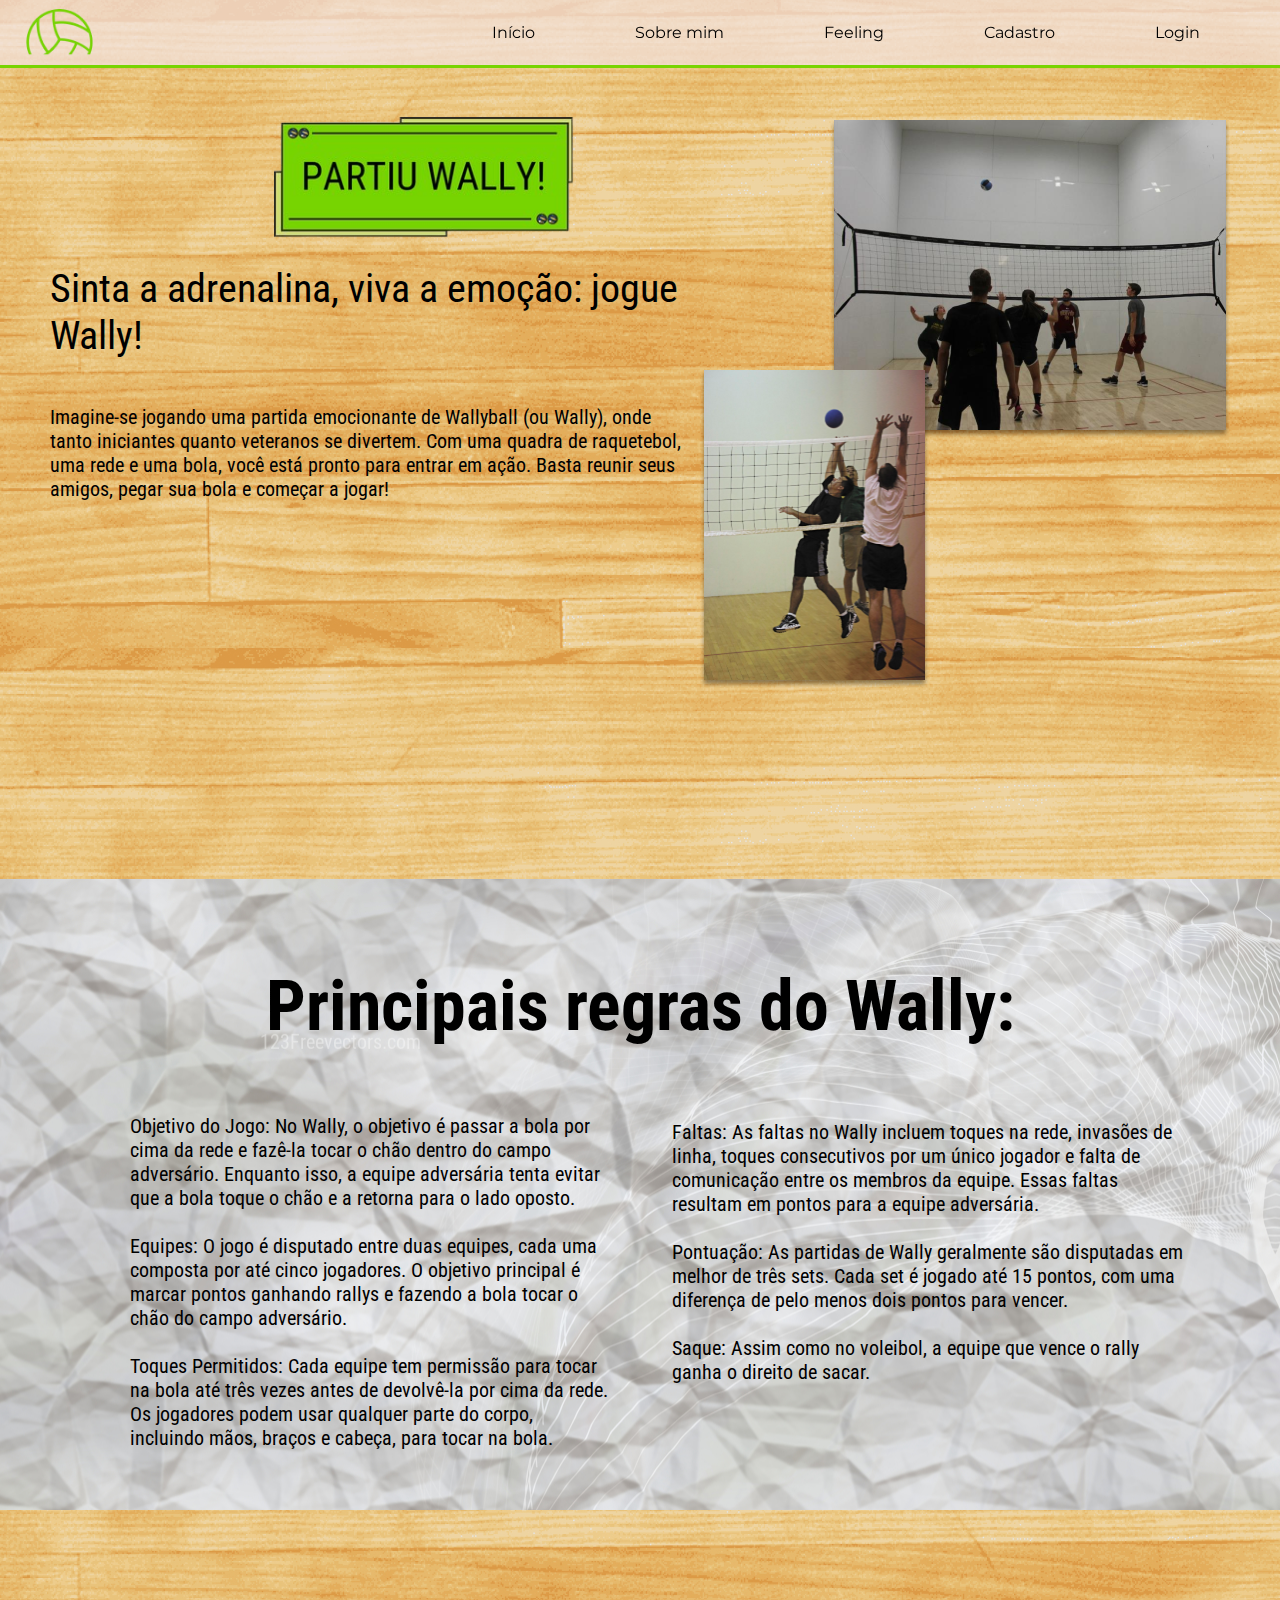
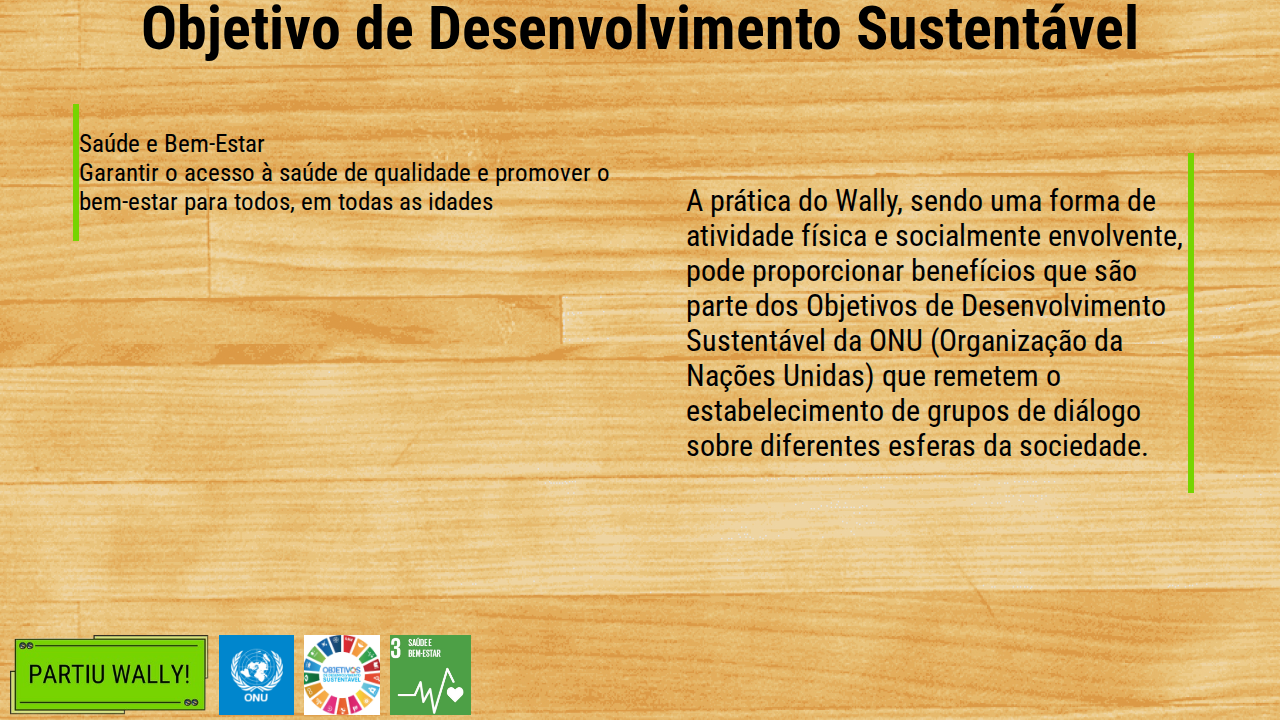
<file: public/index.html>
<!DOCTYPE html>
<html lang="en">

<head>
    <meta charset="UTF-8">
    <meta name="viewport" content="width=device-width, initial-scale=1.0">
    <title>Tela Inicial</title>
    <link rel="stylesheet" href="./css/index.css">
    <link rel="icon" href="./assets/imagens/partiuWally.png">
</head>

<body>
    <div id="nav" class="navBar">
        <img src="./assets/imagens/logo.png">
        <ul class="container">
            <li class="navItem"><a href="index.html" class="navLink">Início</a></li>
            <li class="navItem"><a href="sobremim.html" class="navLink">Sobre mim</a></li>
            <li class="navItem"><a href="feedback.html" class="navLink">Feeling</a></li>
            <li class="navItem"><a href="cadastro.html" class="navLink">Cadastro</a></li>
            <li class="navItem"><a href="login.html" class="navLink">Login</a></li>
        </ul>
    </div>
    <div class="telaInicialAll">
        <div class="telaInicial">
            <div class="conteudoTitulo"><br><br><br>
                <img src="./assets/imagens/partiuWally.png">
                <h1>Sinta a adrenalina, viva a emoção: jogue Wally!</h1>
                <p>Imagine-se jogando uma partida emocionante de Wallyball (ou Wally), onde tanto iniciantes quanto
                    veteranos se divertem. Com uma quadra de raquetebol, uma rede e uma bola, você está pronto para
                    entrar em ação. Basta
                    reunir seus amigos, pegar sua bola e começar a jogar!</p>
            </div>
            <div class="fotos">
                <img id="wally5" src="./assets/imagens/wally5.svg">
                <img id="wally3" src="./assets/imagens/wally3.svg">
            </div>
        </div>
        <div class="telaRegras">
            <div class="conteudoTituloRegras">
                <h1>Principais regras do Wally:</h1>
                <div class="regrasLeft">
                    <p>Objetivo do Jogo: No Wally, o objetivo é passar a bola por cima da rede e fazê-la tocar o chão
                        dentro
                        do
                        campo adversário. Enquanto isso, a equipe adversária tenta evitar que a bola toque o chão e a
                        retorna
                        para o lado oposto. <br><br>
                        Equipes: O jogo é disputado entre duas equipes, cada uma composta por até cinco jogadores. O
                        objetivo
                        principal é marcar pontos ganhando rallys e fazendo a bola tocar o chão do campo adversário.
                        <br><br>Toques Permitidos: Cada equipe tem permissão para tocar na bola até três vezes antes de
                        devolvê-la por
                        cima da rede. Os jogadores podem usar qualquer parte do corpo, incluindo mãos, braços e cabeça,
                        para
                        tocar na bola.
                    </p>
                </div>
                <div class="regrasRight">
                    <p>Faltas: As faltas no Wally incluem toques na rede, invasões de linha, toques consecutivos por um
                        único
                        jogador e falta de comunicação entre os membros da equipe. Essas faltas resultam em pontos para
                        a
                        equipe
                        adversária. <br><br>
                        Pontuação: As partidas de Wally geralmente são disputadas em melhor de três sets. Cada set é
                        jogado
                        até
                        15 pontos, com uma diferença de pelo menos dois pontos para vencer. <br><br>
                        Saque: Assim como no voleibol, a equipe que vence o rally ganha o direito de sacar. </p>
                </div>
            </div>
        </div>
        <div class="telaONU">
            <div class="telaONUTitulo">
                <h1>Objetivo de Desenvolvimento Sustentável</h1>
                <div class="SaudeBemEstar">
                    <p>Saúde e Bem-Estar <br>
                        Garantir o acesso à saúde de qualidade e promover o <br> bem-estar para todos, em todas as idades</p>
                </div>
                <div class="praticaWally">
                    <p>A prática do Wally, sendo uma forma de atividade física e socialmente envolvente, pode
                        proporcionar benefícios que são parte dos Objetivos de Desenvolvimento Sustentável da ONU
                        (Organização da Nações Unidas) que remetem o estabelecimento de grupos de diálogo sobre
                        diferentes esferas da sociedade.</p>
                </div>
            </div>
        </div>
        <div id="logosONU" class="logosONU"></div>
</body>

</html>
<script>
    const listaDeImg = {
        link: ["./assets/imagens/partiuWally.png", 
        "./assets/imagens/onu.png", 
        "./assets/imagens/ods.png",
        "./assets/imagens/ods3.jpg"]
    }
    for (let position = 0; position<listaDeImg.link.length; position+=1){
        logosONU.innerHTML += `<img class="logosONU" src="${listaDeImg.link[position]}" height="95px
">`
    }
</script>
</file>
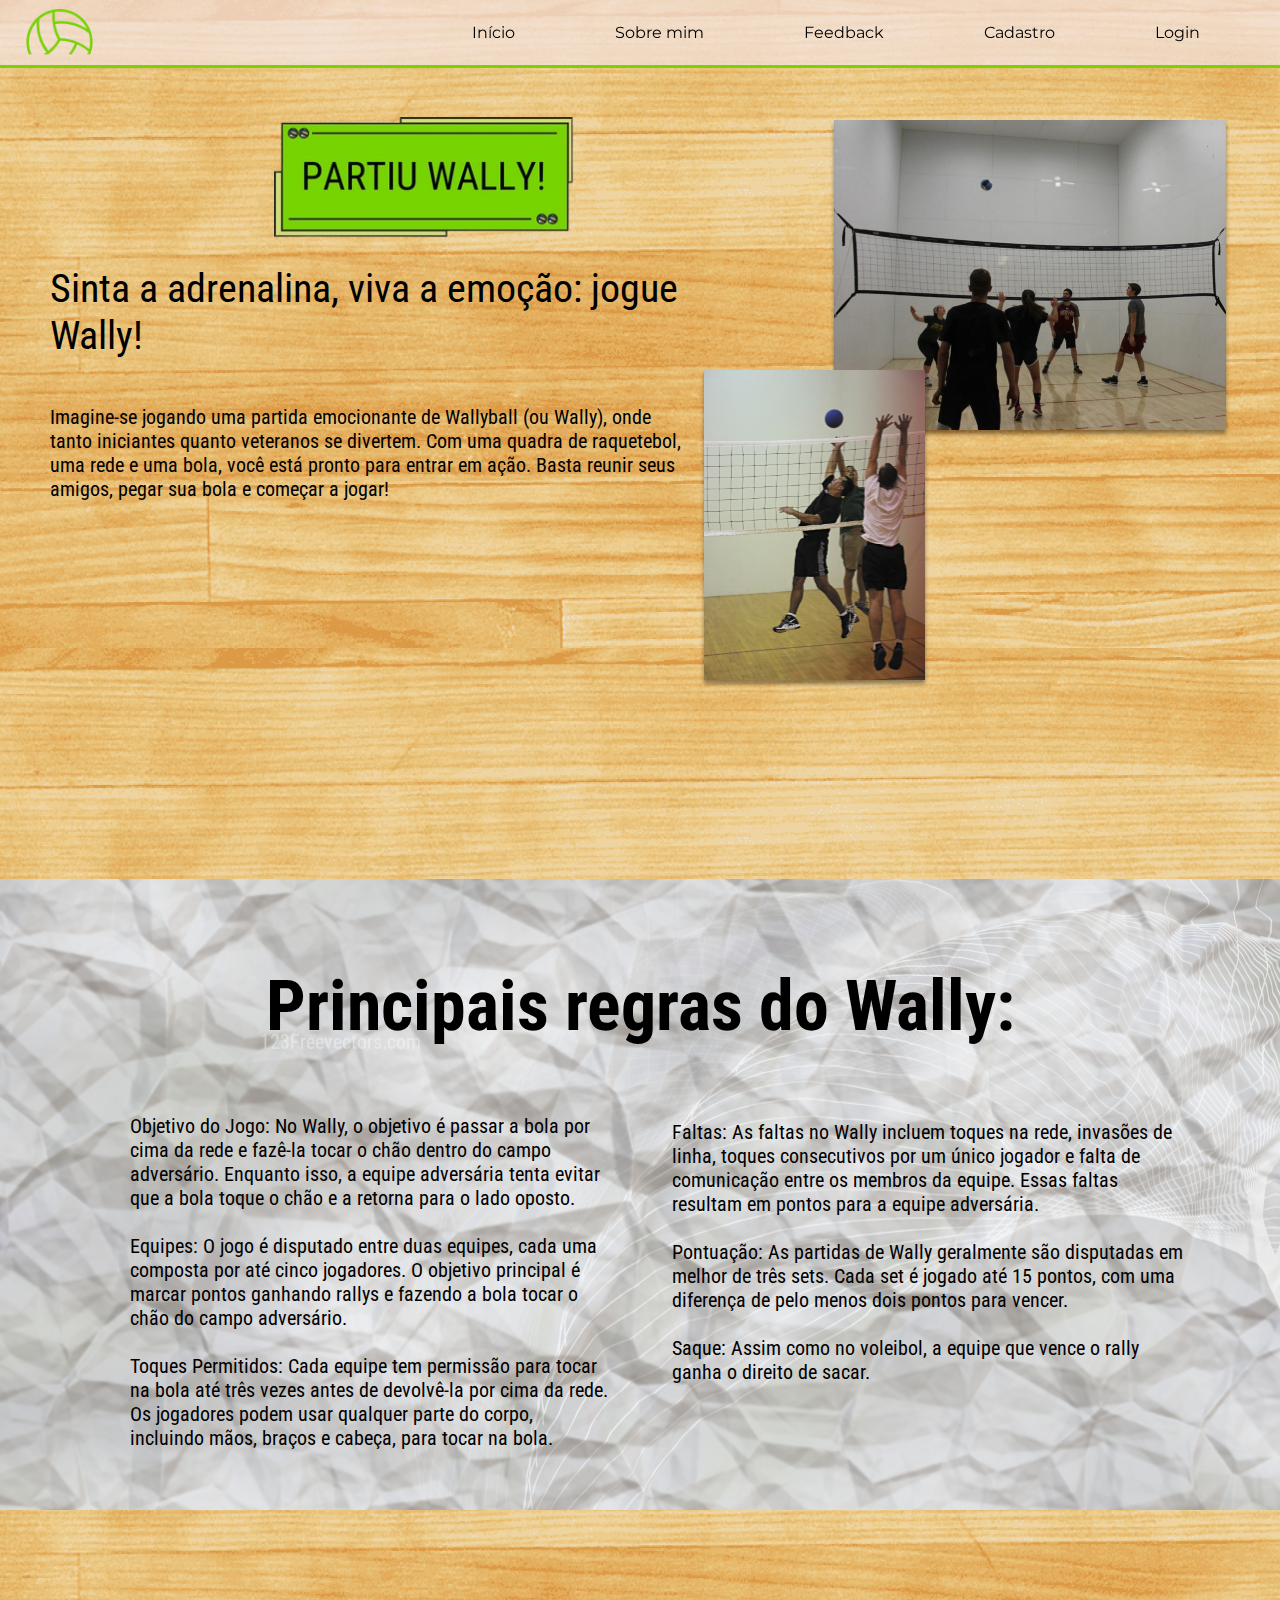
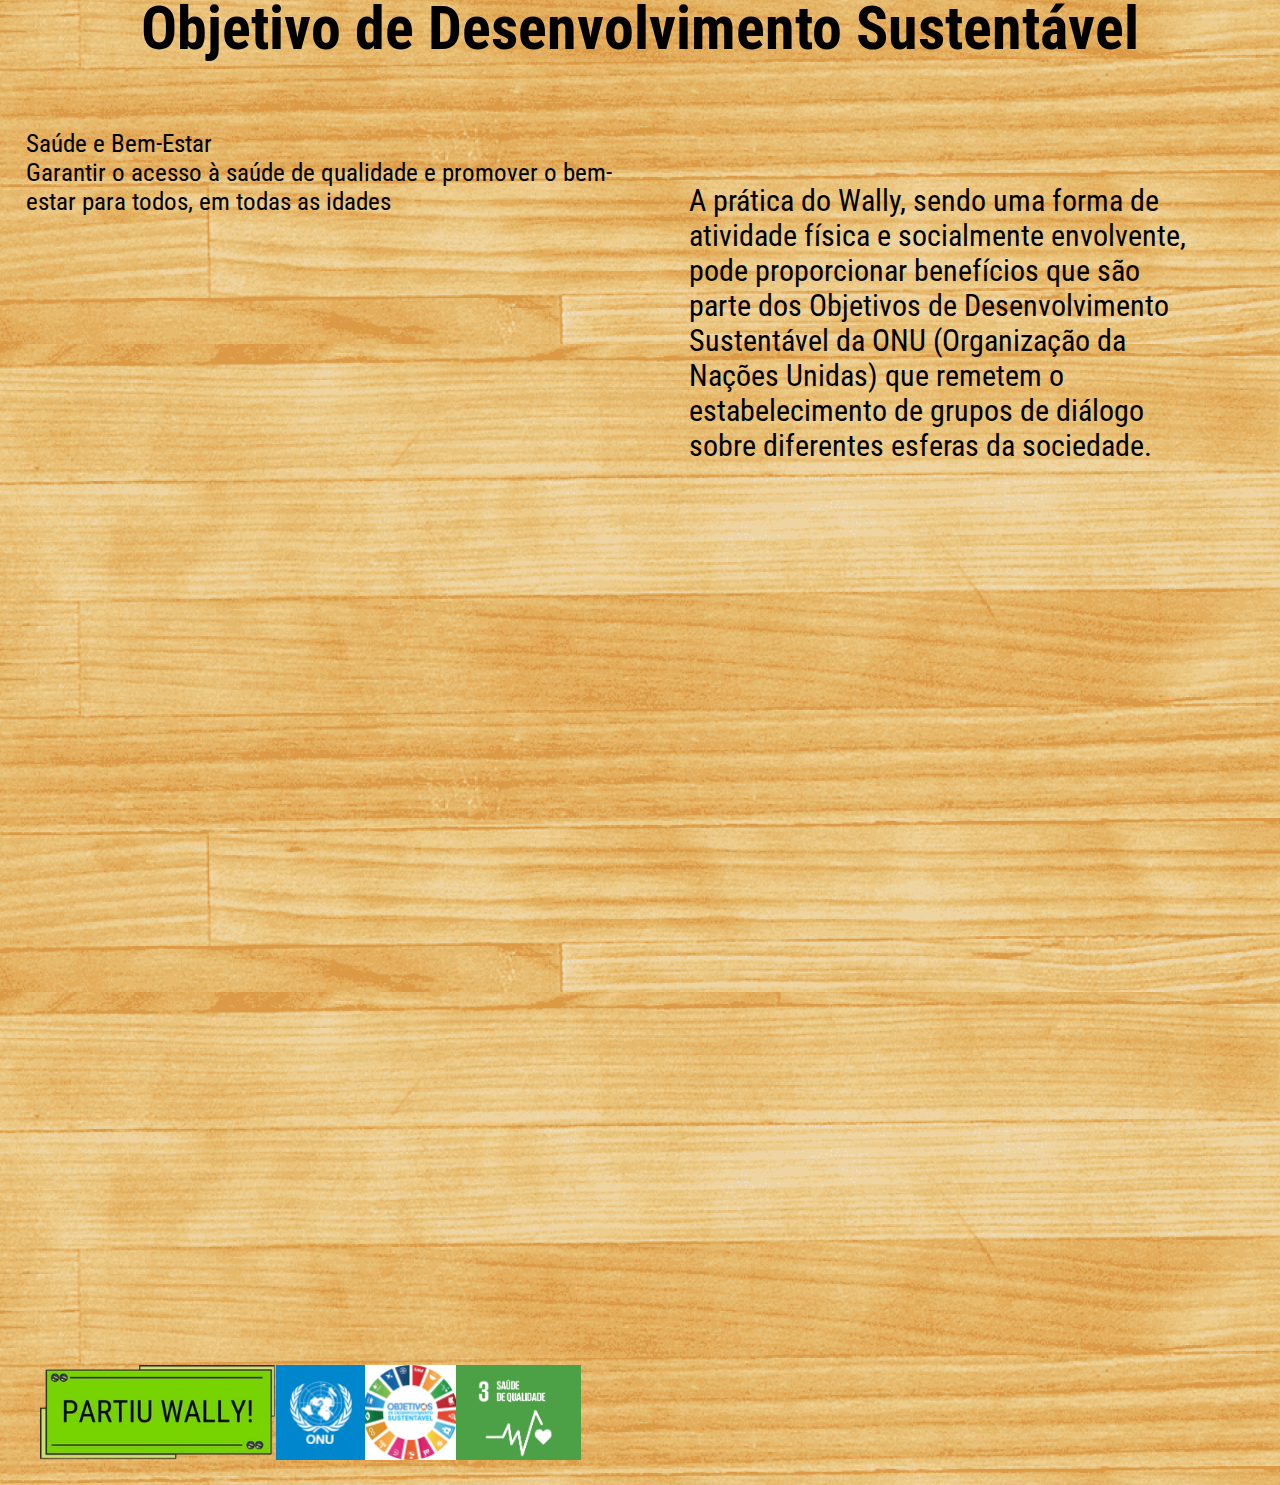
<file: public/telaInicial.html>
<!DOCTYPE html>
<html lang="en">

<head>
    <meta charset="UTF-8">
    <meta name="viewport" content="width=device-width, initial-scale=1.0">
    <title>Tela Inicial</title>
    <link rel="stylesheet" href="../assets/style/inicio.css">
    <link rel="icon" href="../assets/imagens/partiuWally.png">
</head>
<body>
    <div id="nav" class="navBar">
        <img src="../assets/imagens/logo.png">
        <ul class="container">
          <li class="navItem"><a href="telainicial.html" class="navLink">Início</a></li>
          <li class="navItem"><a href="sobremim.html" class="navLink">Sobre mim</a></li>
          <li class="navItem"><a href="feedback.html" class="navLink">Feedback</a></li>
          <li class="navItem"><a href="cadastro.html" class="navLink">Cadastro</a></li>
          <li class="navItem"><a href="login.html" class="navLink">Login</a></li>
        </ul>
      </div>
    <div class="telaInicialAll">
    <div class="telaInicial">
        <div class="conteudoTitulo"><br><br><br>
            <img src="../assets/imagens/partiuWally.png">
            <h1>Sinta a adrenalina, viva a emoção: jogue Wally!</h1>
            <p>Imagine-se jogando uma partida emocionante de Wallyball (ou Wally), onde tanto iniciantes quanto
                veteranos se divertem. Com uma quadra de raquetebol, uma rede e uma bola, você está pronto para
                entrar em ação. Basta
                reunir seus amigos, pegar sua bola e começar a jogar!</p>
        </div>
        <div class="fotos">
            <img id="wally5" src="../assets/imagens/wally5.svg">
            <img id="wally3" src="../assets/imagens/wally3.svg">
        </div>
    </div>
    <div class="telaRegras">
        <div class="conteudoTituloRegras">
            <h1>Principais regras do Wally:</h1>
            <div class="regrasLeft">
                <p>Objetivo do Jogo: No Wally, o objetivo é passar a bola por cima da rede e fazê-la tocar o chão dentro
                    do
                    campo adversário. Enquanto isso, a equipe adversária tenta evitar que a bola toque o chão e a
                    retorna
                    para o lado oposto. <br><br>
                    Equipes: O jogo é disputado entre duas equipes, cada uma composta por até cinco jogadores. O
                    objetivo
                    principal é marcar pontos ganhando rallys e fazendo a bola tocar o chão do campo adversário.
                    <br><br>Toques Permitidos: Cada equipe tem permissão para tocar na bola até três vezes antes de
                    devolvê-la por
                    cima da rede. Os jogadores podem usar qualquer parte do corpo, incluindo mãos, braços e cabeça, para
                    tocar na bola.
                </p>
            </div>
            <div class="regrasRight">
                <p>Faltas: As faltas no Wally incluem toques na rede, invasões de linha, toques consecutivos por um
                    único
                    jogador e falta de comunicação entre os membros da equipe. Essas faltas resultam em pontos para a
                    equipe
                    adversária. <br><br>
                    Pontuação: As partidas de Wally geralmente são disputadas em melhor de três sets. Cada set é jogado
                    até
                    15 pontos, com uma diferença de pelo menos dois pontos para vencer. <br><br>
                    Saque: Assim como no voleibol, a equipe que vence o rally ganha o direito de sacar. </p>
            </div>
        </div>
    </div>
    <div class="telaONU">
        <div class="telaONUTitulo">
            <h1>Objetivo de Desenvolvimento Sustentável</h1>
            <div class="SaudeBemEstar">
                <p>Saúde e Bem-Estar <br>
                    Garantir o acesso à saúde de qualidade e promover o bem-estar para todos, em todas as idades</p>
            </div>
            <div class="praticaWally">
                <p>A prática do Wally, sendo uma forma de atividade física e socialmente envolvente, pode
                    proporcionar benefícios que são parte dos Objetivos de Desenvolvimento Sustentável da ONU (Organização da Nações Unidas) que remetem o estabelecimento de grupos de diálogo sobre diferentes esferas da sociedade.</p>
            </div>
        </div>
        <div class="logosONU">
            <img class="logos" src="../assets/imagens/partiuWally.png" height="95px">
            <img class="logos" src="../assets/imagens/onu.png" height="95px">
            <img class="logos" src="../assets/imagens/ods.png" height="95px">
            <img class="logos" src="../assets/imagens/ods3.png" height="95px">
        </div>
    </div>
</body>

</html>
</file>
<file: public/css/index.css>
@import url('https://fonts.googleapis.com/css2?family=Montserrat:ital,wght@0,100..900;1,100..900&display=swap');
@import url('https://fonts.googleapis.com/css2?family=Montserrat:ital,wght@0,100..900;1,100..900&family=Roboto+Condensed:ital,wght@0,100..900;1,100..900&display=swap');

/* navBar ou Header */
.navBar {
    background-color: rgba(244, 230, 230,0.7);
    display: flex;
    justify-content: space-between;
    padding: 20px;
    align-items: center;
    height: 25px;
    width: 100%;
    border-bottom: 3px solid #77D400;
    font-family: 'Montserrat', sans-serif;
    position: fixed;
    /* Torna a navbar fixa */
    z-index: 1000;
}

.navBar img {
    height: 100px;
    max-height: 350%;
    margin-top: 40px;
}

.navLink::before {
    transition: all .6s;
    transform: scaleX(0);
    transform-origin: left;
    position: absolute;
    content: "";
    width: 100%;
    height: 3px;
    border-radius: 2.5px;
    bottom: -2px;
    background-color: #77D400;
}

.navLink:hover::before {
    transform: scaleX(1);
}
/* tela */
.container {
    display: flex;
    justify-content: flex-start;
}

.navItem {
    display: flex;
    align-items: flex-start;
    margin-right: 100px;
    /* Adiciona margem à direita */
    cursor: pointer;
    position: relative;
    transition: all .2s ease-in-out;
}

.navLink {
    text-decoration: none;
    color: black;

}

body {
    margin: 0;
    background-image: url(../assets/imagens/fundoMadeira.jpg);
}

/* Banner*/
.conteudoTitulo {
    /* height: 300px; */
    width: 50%;
    display: flex;
    flex-direction: column;
    padding: 50px;
    text-align: start;

}

.conteudoTitulo img {
    position: relative;
    margin-left: 35%;
    margin-top: 10px;
    width: 300px;
}

.conteudoTitulo h1 {
    font-weight: normal;
    font-size: 40px;
}

/* conteudo */
.conteudoTitulo p {
    font-size: 20px;
}

/* .teste{
    display: flex;
    justify-content:space-around;
} */
.telaInicial {
    display: flex;
    font-family: "Roboto Condensed", sans-serif;
}

.fotos {
    display: flex;
    position: relative;
    width: 45%;
    /* padding: 10px; */
}

.fotos {
    display: flex;
    flex-direction: row;
    position: absolute;
    left: 50%;
    padding: 10px;
    width: 48px;
    top: 60px;
    /* display: flex;
    flex-direction: row;
    position: relative;
    right: 5%;
    margin-bottom: 12%;
    padding: 10px; */
}

#wally5 {
    position: relative;
    width: 500px;
    left: 180px;
    top: 50px;
}

#wally3 {
    position: relative;
    top: 300px;
    width: 300px;
    right: 350px;
}

/* tela regras */

.telaRegras {
    display: flex;
    background-image: url(../assets/imagens/telaPapel.jpg);
    margin-top: 24%;
}

.conteudoTituloRegras {
    display: flex;
    flex-direction: column;
    align-items: center;
    font-family: "Roboto Condensed", sans-serif;
    justify-content: center;
    padding: 40px;
    font-size: 35px;
}

.regrasLeft {
    width: 40%;
    margin-right: 45%;
    font-size: 20px;
}

.regrasRight {
    position: absolute;
    width: 40%;
    margin-left: 45%;
    margin-top: 9%;
    font-size: 20px;
}

.telaONU {
    font-family: "Roboto Condensed", sans-serif;
    display: flex;
    align-items: center;
    justify-content: space-around;
    margin-bottom: 0%;
}

.telaONUTitulo {
    display: flex;
    flex-direction: column;
    align-items: center;
    justify-content: center;
    font-size: 30px;
    padding: 12px; /* add*/
    margin-top: 30px;
}
.SaudeBemEstar{
    border-left: 6px solid #77D400;
    width: 50%;
    height: 50%;
    font-size: 25px;
    margin-right: 500px;
}
.praticaWally{
    border-right: 6px solid #77D400;
    width: 40%;
    font-size: 30px;
    margin-left: 600px;
    margin-top: -88px;
}
.logosONU{
    /* display: flex;
    flex-direction: row; */
    position: relative;
    top: 60px;
    height: 80px;
    padding: 5px;
    left: 0px;
}
</file>
<file: assets/style/inicio.css>
@import url('https://fonts.googleapis.com/css2?family=Montserrat:ital,wght@0,100..900;1,100..900&display=swap');
@import url('https://fonts.googleapis.com/css2?family=Montserrat:ital,wght@0,100..900;1,100..900&family=Roboto+Condensed:ital,wght@0,100..900;1,100..900&display=swap');

/* navBar ou Header */
.navBar {
    background-color: rgba(244, 230, 230,0.7);
    display: flex;
    justify-content: space-between;
    padding: 20px;
    align-items: center;
    height: 25px;
    width: 100%;
    border-bottom: 3px solid #77D400;
    font-family: 'Montserrat', sans-serif;
    position: fixed;
    /* Torna a navbar fixa */
    z-index: 1000;
}

.navBar img {
    height: 100px;
    max-height: 350%;
    margin-top: 40px;
}

.navLink::before {
    transition: all .6s;
    transform: scaleX(0);
    transform-origin: left;
    position: absolute;
    content: "";
    width: 100%;
    height: 3px;
    border-radius: 2.5px;
    bottom: -2px;
    background-color: #77D400;
}

.navLink:hover::before {
    transform: scaleX(1);
}
/* tela */
.container {
    display: flex;
    justify-content: flex-start;
}

.navItem {
    display: flex;
    align-items: flex-start;
    margin-right: 100px;
    /* Adiciona margem à direita */
    cursor: pointer;
    position: relative;
    transition: all .2s ease-in-out;
}

.navLink {
    text-decoration: none;
    color: black;

}

body {
    margin: 0;
    background-image: url(../imagens/fundoMadeira.jpg);
}

/* Banner*/
.conteudoTitulo {
    /* height: 300px; */
    width: 50%;
    display: flex;
    flex-direction: column;
    padding: 50px;
    text-align: start;

}

.conteudoTitulo img {
    position: relative;
    margin-left: 35%;
    margin-top: 10px;
    width: 300px;
}

.conteudoTitulo h1 {
    font-weight: normal;
    font-size: 40px;
}

/* conteudo */
.conteudoTitulo p {
    font-size: 20px;
}

/* .teste{
    display: flex;
    justify-content:space-around;
} */
.telaInicial {
    display: flex;
    font-family: "Roboto Condensed", sans-serif;
}

.fotos {
    display: flex;
    position: relative;
    width: 45%;
    /* padding: 10px; */
}

.fotos {
    display: flex;
    flex-direction: row;
    position: absolute;
    left: 50%;
    padding: 10px;
    width: 48px;
    top: 60px;
    /* display: flex;
    flex-direction: row;
    position: relative;
    right: 5%;
    margin-bottom: 12%;
    padding: 10px; */
}

#wally5 {
    position: relative;
    width: 500px;
    left: 180px;
    top: 50px;
}

#wally3 {
    position: relative;
    top: 300px;
    width: 300px;
    right: 350px;
}

/* tela regras */

.telaRegras {
    display: flex;
    background-image: url(../imagens/telaPapel.jpg);
    margin-top: 24%;
}

.conteudoTituloRegras {
    display: flex;
    flex-direction: column;
    align-items: center;
    font-family: "Roboto Condensed", sans-serif;
    justify-content: center;
    padding: 40px;
    font-size: 35px;
}

.regrasLeft {
    width: 40%;
    margin-right: 45%;
    font-size: 20px;
}

.regrasRight {
    position: absolute;
    width: 40%;
    margin-left: 45%;
    margin-top: 9%;
    font-size: 20px;
}

.telaONU {
    font-family: "Roboto Condensed", sans-serif;
    display: flex;
    align-items: center;
    justify-content: space-around;
    margin-bottom: 0%;
}

.telaONUTitulo {
    display: flex;
    flex-direction: column;
    align-items: center;
    justify-content: center;
    font-size: 30px;
    padding: 12px; /* add*/
    margin-top: 30px;
}
.SaudeBemEstar{
    width: 50%;
    height: 50%;
    font-size: 25px;
    margin-right: 600px;
}
.praticaWally{
    width: 40%;
    font-size: 30px;
    margin-left: 600px;
    margin-top: -88px;
}
.logosONU{
    display: flex;
    flex-direction: row;
    position: absolute;
    top: 325%;
    height: 80px;
    padding: 40px;
    left: 0%;
}
/* .logos{
    display: flex;
    justify-content: baseline;
} */
</file>
